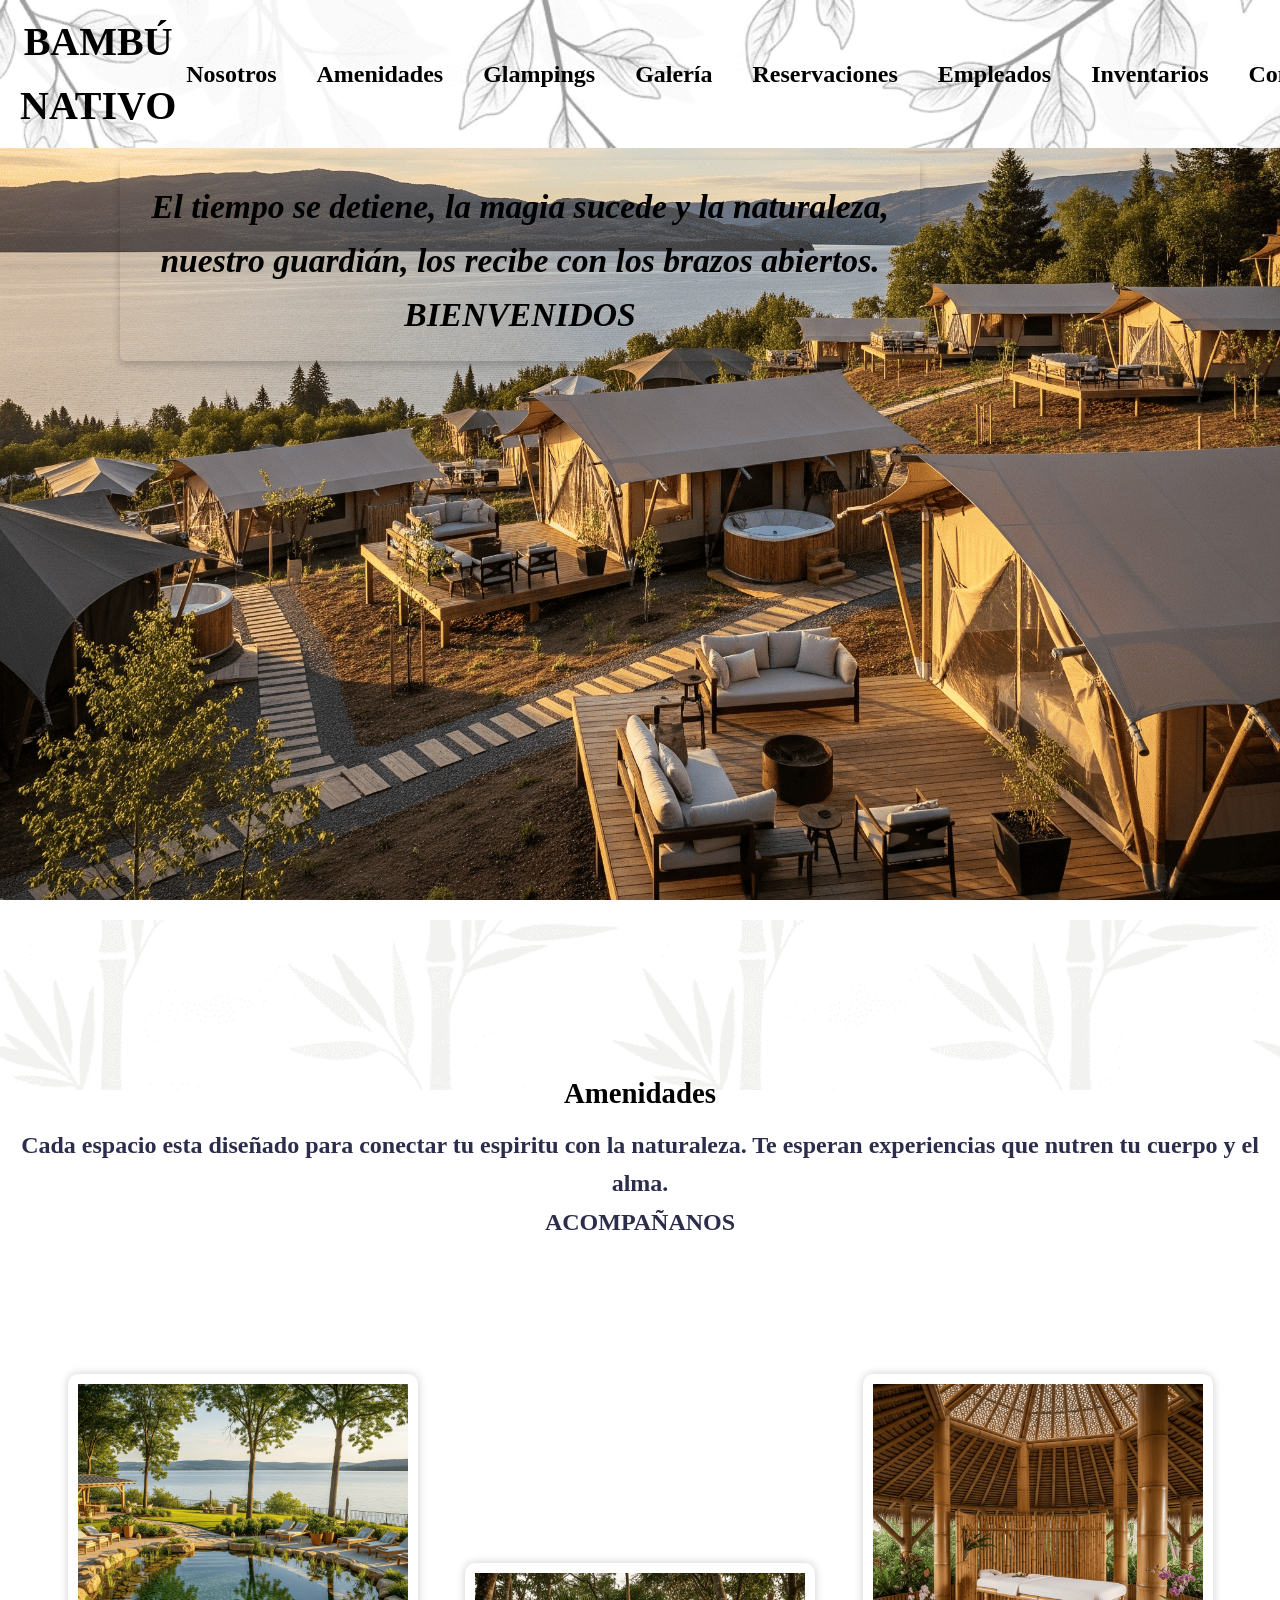
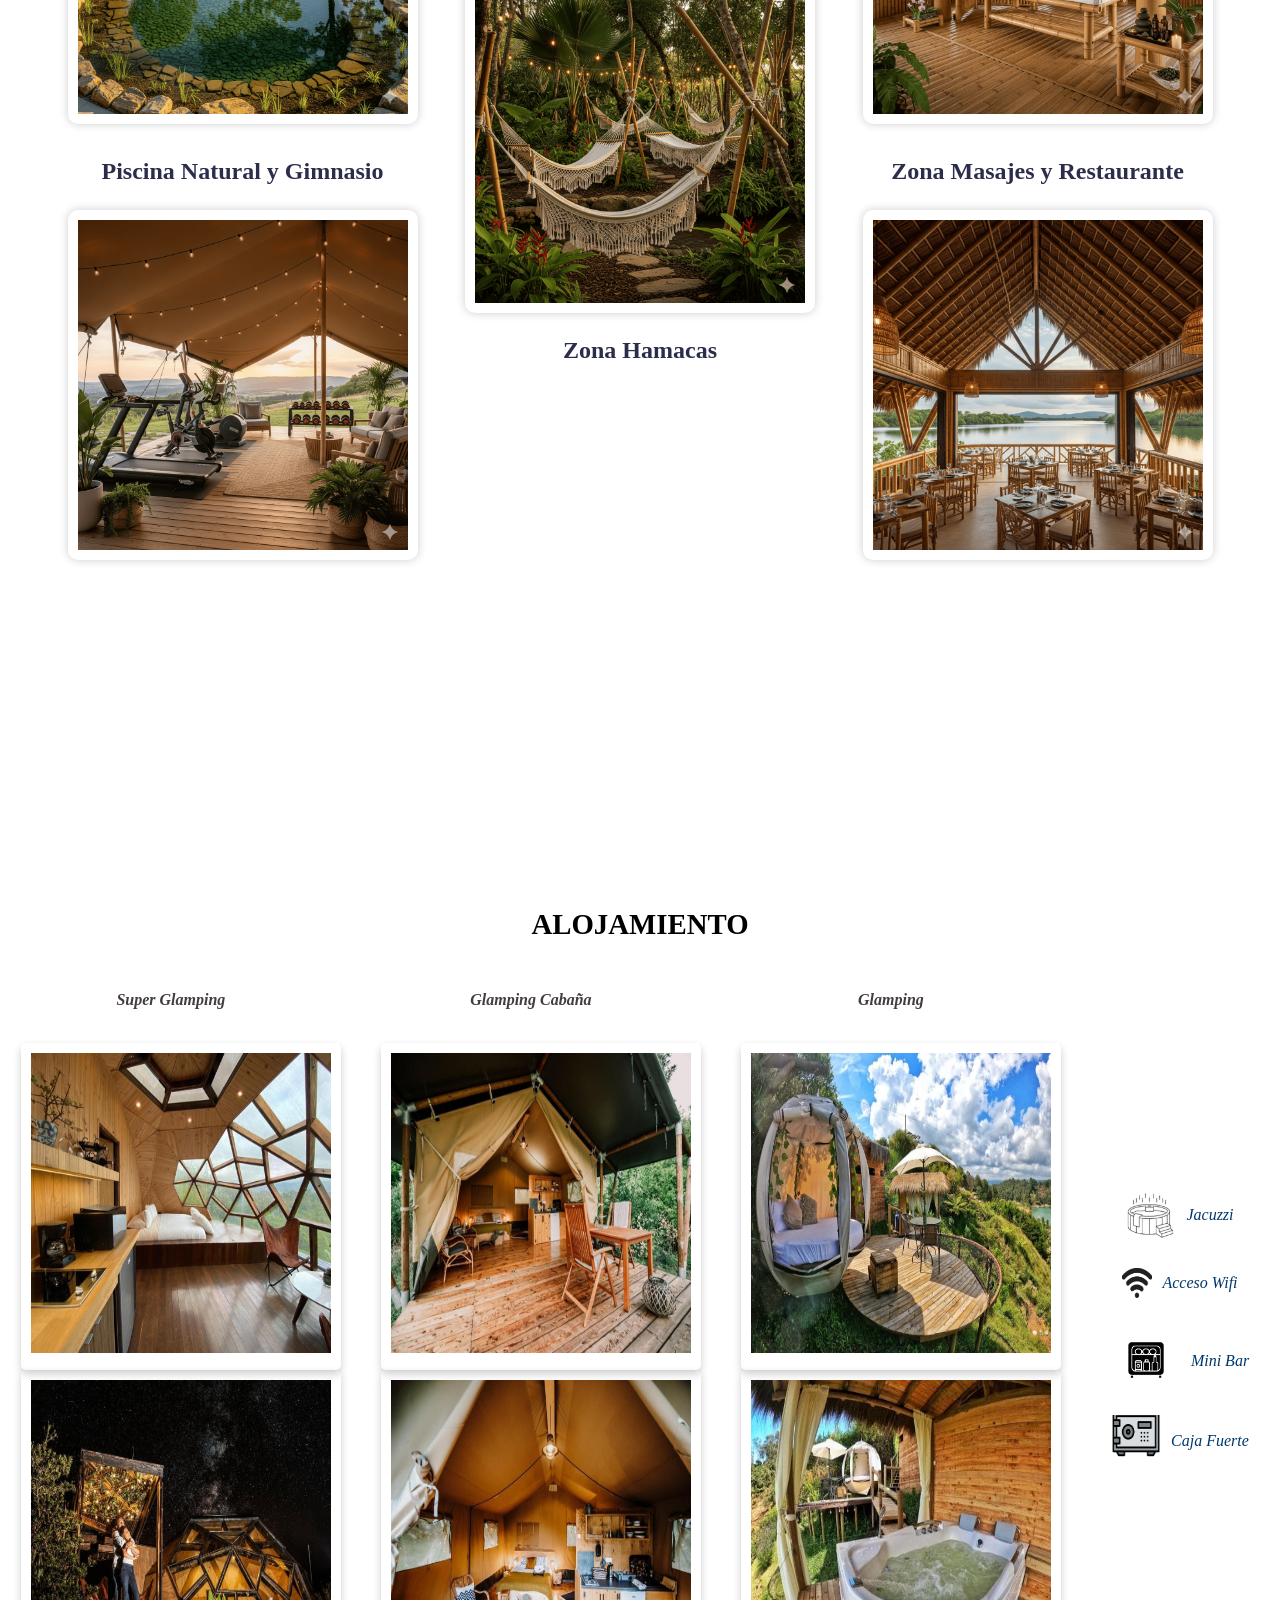
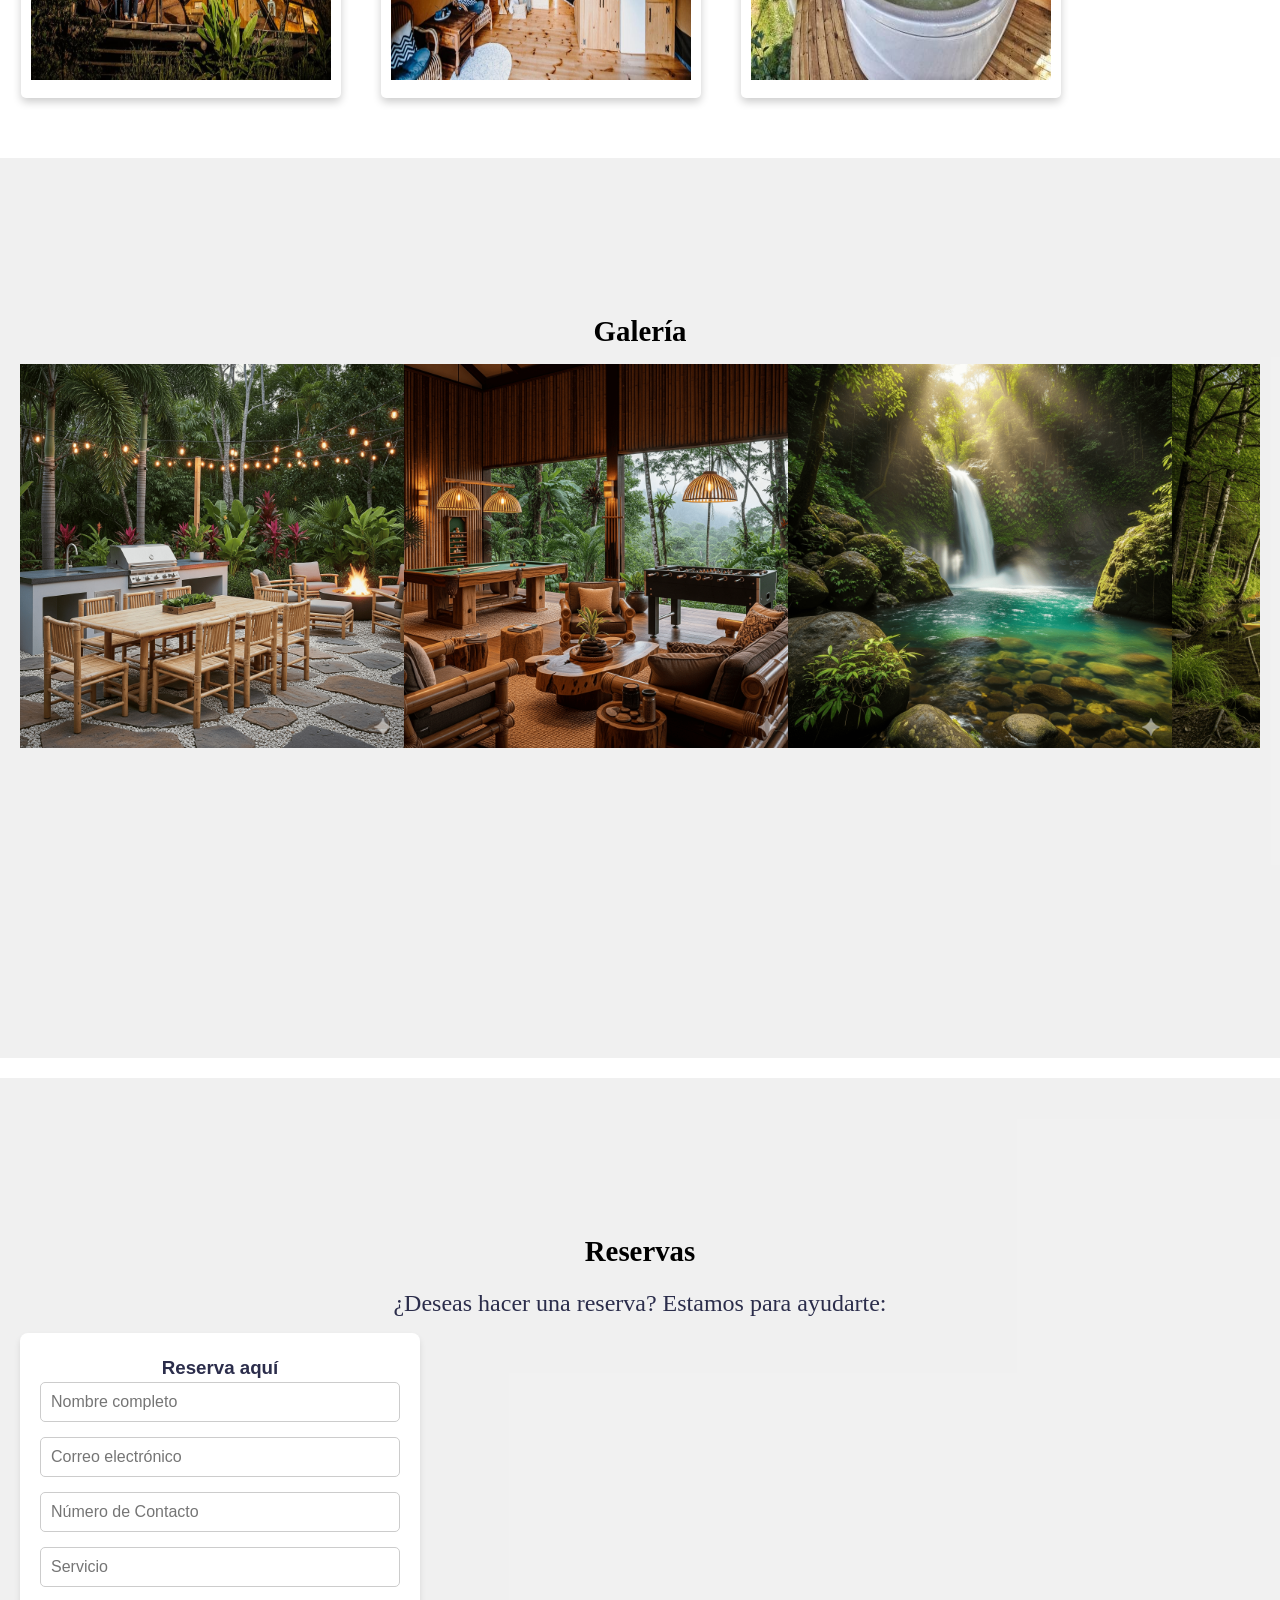
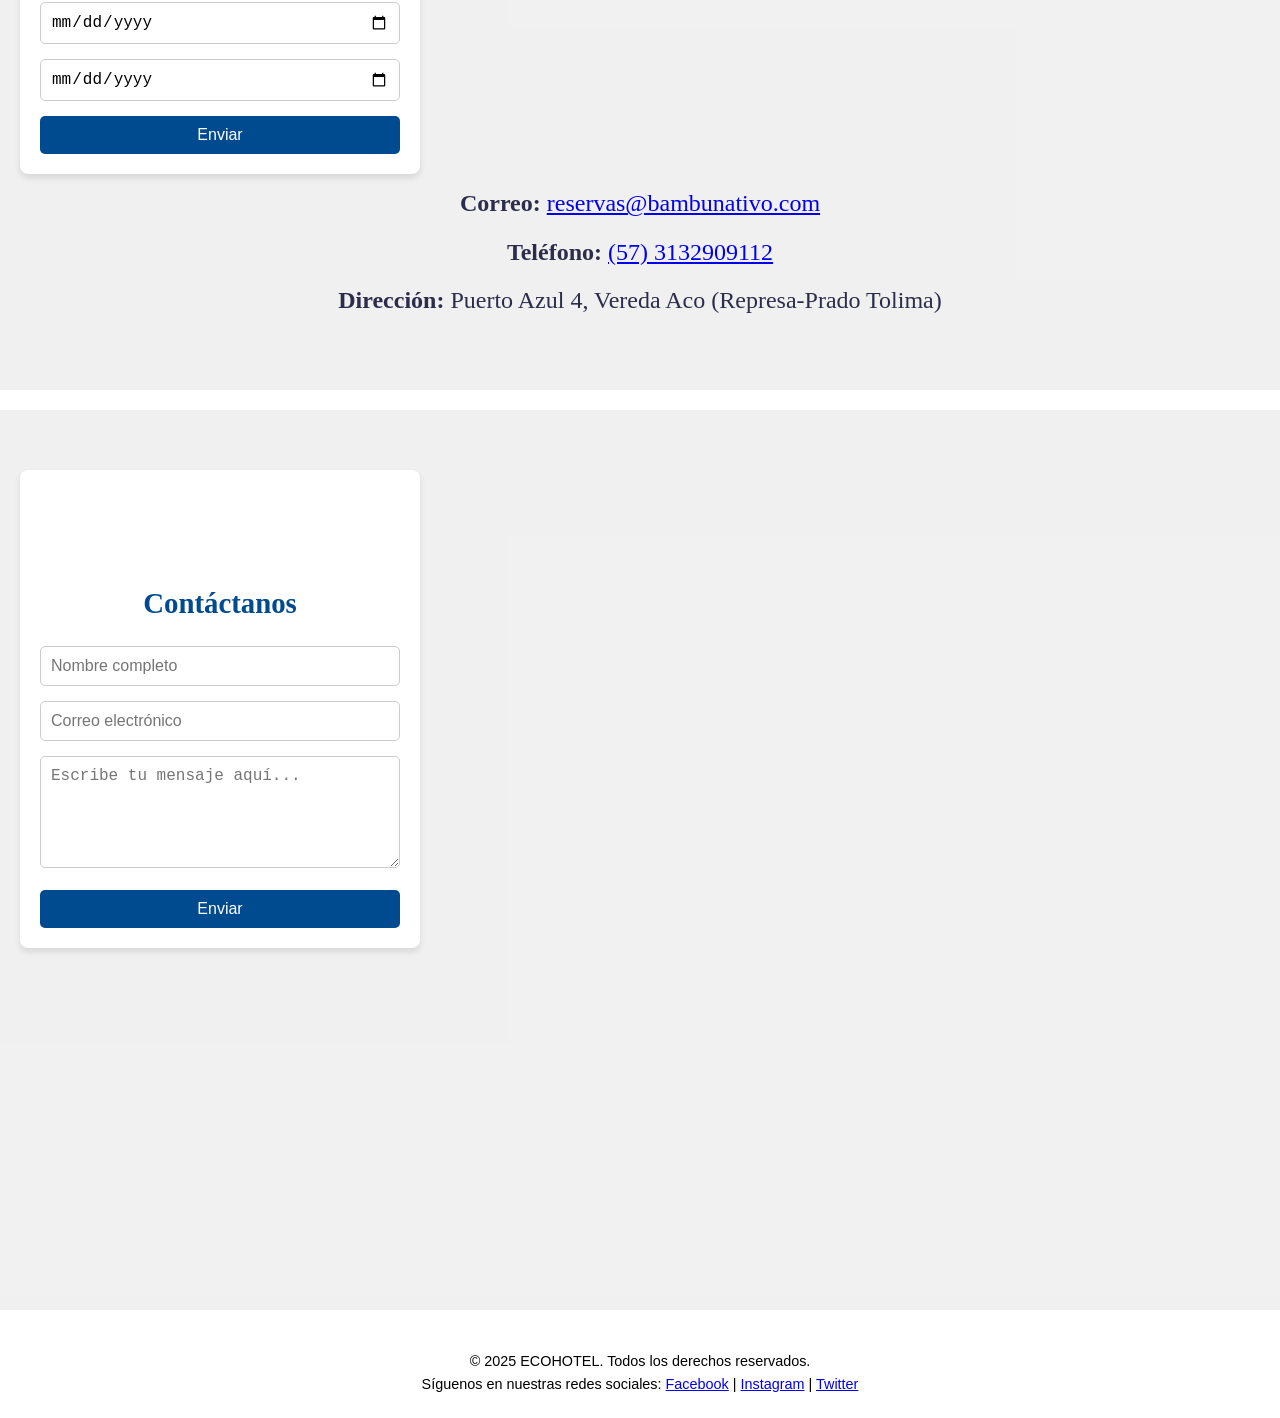
<file: index.html>
<!DOCTYPE html>
<html lang="es">
    <head>
        <meta charset="UTF-8">
        <meta name="viewport" content="width=device-width, initial-scale=1.0">
        <meta name="description" content="HOTEL">
        <link href="styles.css" rel="stylesheet" type="text/css" />
        <link href="styles_inicio.css" rel="stylesheet" type="text/css" />
        <link href="styles_habitaciones.css" rel="stylesheet" type="text/css" />
        <link href="styles_amenidades.css" rel="stylesheet" type="text/css" />
        <link href="styles_galeria.css" rel="stylesheet" type="text/css" />
        <link rel="icon" href="favicon.ico" type="image/x-icon">
        <title>BAMBÚ NATIVO</title>
    </head>
    <body>

    <!-- Encabezado y menú de navegación -->
        <header>
            <h1>BAMBÚ NATIVO</h1>
            <nav>
                <ul>
                    <li><a href="#inicio">Nosotros</a></li>
                    <li><a href="#amenidades">Amenidades</a></li>
                    <li><a href="#habitaciones">Glampings</a></li>
                    <li><a href="#galeria">Galería</a></li>
                    <li><a href="./reservaciones/index.html">Reservaciones</a></li>
                    <li><a href="./empleados/index.html">Empleados</a></li>
                    <li><a href="./inventarios/index.html">Inventarios</a></li>
                    <li><a href="#contactanos">Contáctanos</a></li>
                </ul>
            </nav>
        </header>

    <!-- Sección de Bienvenida -->
        <section id="inicio" class="section_inicio">
            <div class="container" >
                <div class="item_inicio"> 
                    <p><strong>El tiempo se detiene, la magia sucede y la naturaleza, nuestro guardián, los recibe con los brazos abiertos. <br> BIENVENIDOS </strong></p>
                </div>   
            </div>          
        </section>

    <!-- Sección de Servicios -->
        <section id="amenidades">
            <h2>Amenidades</h2>
            <p><strong>Cada espacio esta diseñado para conectar tu espiritu con la naturaleza. Te esperan experiencias que nutren tu cuerpo y el alma.<br>
            ACOMPAÑANOS</strong></p>
                <div class="flex-container-ameni">
                        <div class="container-ameni" >
                            <div class="imagen-central"><img src="./imagenes/piscina_natural1.png" alt="piscina_natural1" class="zoom-img"></div>
                            <p><strong>Piscina Natural y Gimnasio</strong></p>
                            <div class="imagen-central"><img src="./imagenes/gimnasio.png" alt="gimnasio" class="zoom-img"></div>
                            
                        </div>  
                        
                        <div class="imagen-central"><img src="./imagenes/hamacas.png" alt="Imagen Central" class="zoom-img"><p><strong>Zona Hamacas</strong></p></div>
                                               

                        <div class="container-ameni" >
                            <div class="imagen-central"><img src="./imagenes/zona_masajes.png" alt="zona masajes" class="zoom-img"></div>
                            <p><strong>Zona Masajes y Restaurante</strong></p>
                            <div class="imagen-central"><img src="./imagenes/restaurante.png" alt="restaurante" class="zoom-img"></div>
                        </div> 
                </div> 
        </section>



        <!-- Sección de Galería -->
        <!--section id="galeria">
            <h2>Galería</h2>
            <p>Disfruta de Nuestros Espacios:</p>
                <section class="flex-container">
                    <div class="container" >
                        <img src="restaurante.jpg" alt="Restaurante comida tipica" width="300">
                        <img src="piscina.jpg" alt="Piscina al aire libre" width="300">
                        <img src="gimnasio.jpg" alt="Gimnasio" width="300">
                    </div>
                    <div class="container">   
                        <img src="hamacas.jpg" alt="Zona de hamacas" width="300">
                        <img src="mallacatamaran.jpg" alt="Malla catamaran" width="300">
                        <img src="fachada.jpg" alt="Fachada" width="300">
                    </div>
                    <div class="container" >
                        <img src="habitacioneco.jpg" alt="Habitacion Eco" width="300">
                        <img src="habitacionbio.jpg" alt="Habitacion bio" width="300">
                        <img src="habitacionvip.jpg" alt="Habitacion vip" width="300">
                    </div>
                </section>
        </section> -->


         <!-- Sección habitaciones -->
        <section id = "habitaciones">
            <h2>ALOJAMIENTO</h2>
                    <div class="flex-container-1">
                        <div class="container-1" >
                            <p class="itemhabi">
                                <strong>Super Glamping</strong>
                            </p>    
                            <div class="item1"><img src="./imagenes/superglamping1.jpg" alt="superglamping1" width="300" height="300" class="img-habitacion"></div>
                                       
                            <div class="item1"><img src="./imagenes/superglamping2.jpg" alt="superglamping2" width="300" height="300" class="img-habitacion"></div>
                        </div>  
                        

                        <div class="container-1" >
                            <p class="itemhabi">
                                <strong>Glamping Cabaña</strong>
                            </p>    
                            <div class="item1"><img src="./imagenes/glampingcabaña1.jpg" alt="glampingcabaña1" width="300" height="300" class="img-habitacion"></div>
                                    
                            <div class="item1"><img src="./imagenes/glampingcabaña2.jpg" alt="glampingcabaña2" width="300" height="300" class="img-habitacion"></div>
                        </div>
  

                        <div class="container-1" > 
                            <p class="itemhabi">
                                <strong>Glamping</strong>
                            </p>   
                            <div class="item1"><img src="./imagenes/glamping1.jpg" alt="glamping1" width="300" height="300" class="img-habitacion"></div>
                                    
                            <div class="item1"><img src="./imagenes/glamping2.jpg" alt="glamping2" width="300" height="300" class="img-habitacion"></div>
                        </div> 

                         <div class="container-1" > 
                            <div class="item4"><img src="./imagenes/iconojacuzzi.png" alt="jacuzzi" width="50" height="50"><p>Jacuzzi</p></div>
                            <div class="item4"><img src="./imagenes/wifi.jpg" alt="wifi" width="30" height="30"><p>Acceso Wifi</p></div>
                            <div class="item4"><img src="./imagenes/minibar.jpg" alt="minibar" width="70" height="70"><p>Mini Bar</p></div>
                            <div class="item4"><img src="./imagenes/cajafuerte.png" alt="cajafuerte" width="50" height="50"><p>Caja Fuerte</p></div>
                        </div> 
        </section>
           
        <!-- Sección de Galería -->
        <section id="galeria">
            <h2>Galería</h2>
                <div class="galeria-slider">
                    <div class="slide-track">
                        <div class="slide"><img src="./imagenes/bbq.png" alt="bbq"></div>
                        <div class="slide"><img src="./imagenes/zona juegos.png" alt="zonajuegos"></div>
                        <div class="slide"><img src="./imagenes/cascada.png" alt="cascada"></div>
                        <div class="slide"><img src="./imagenes/deportes.png" alt="deportes"></div>
                        <!-- Repetimos las imágenes para que el bucle sea continuo -->
                        <div class="slide"><img src="./imagenes/bbq.png" alt="bbq"></div>
                        <div class="slide"><img src="./imagenes/zona juegos.png" alt="zonajuegos"></div>
                        <div class="slide"><img src="./imagenes/cascada.png" alt="cascada"></div>
                        <div class="slide"><img src="./imagenes/deportes.png" alt="deportes"></div>
                     </div>
                </div>
        </section>
        
        <!-- Sección de Reservas -->
        <section id="reservas">
            <h2>Reservas</h2>
            <p>¿Deseas hacer una reserva? Estamos para ayudarte:</p>
                        
            <div class="form-container">
        		<h3>Reserva aquí</h3>
        		<form action="#" method="post">
            			<input type="text" name="nombre" placeholder="Nombre completo" required>
            			<input type="email" name="email" placeholder="Correo electrónico" required>
                        <input type="number" name="number" placeholder="Número de Contacto" required>
                        <input type="text" name="email" placeholder="Servicio" required>
                        <input type="date" name="date" placeholder="Fecha Entrada" required>
                        <input type="date" name="date" placeholder="Fecha Salida" required>
            			<button type="submit">Enviar</button>
        		</form>
    		</div>

            <p><strong>Correo:</strong> <a href="mailto:reservas@bambunativo.com">reservas@bambunativo.com</a></p>
            <p><strong>Teléfono:</strong> <a href="tel:+(57)3132909112">(57) 3132909112</a></p>
            <p><strong>Dirección:</strong> Puerto Azul 4, Vereda Aco (Represa-Prado Tolima)</p>
        </section>

        <!-- Sección de Formulario -->
         <section id="contactanos">
       		<div class="form-container">
        		<h2>Contáctanos</h2>
        		<form action="#" method="post">
            			<input type="text" name="nombre" placeholder="Nombre completo" required>
            			<input type="email" name="email" placeholder="Correo electrónico" required>
            			<textarea name="mensaje" rows="5" placeholder="Escribe tu mensaje aquí..." required></textarea>
            			<button type="submit">Enviar</button>
        		</form>
    		</div>
        </section>

        <!-- Pie de página -->
        <footer>
            <p>&copy; 2025 ECOHOTEL. Todos los derechos reservados.</p>
            <p>
                Síguenos en nuestras redes sociales: 
                <a href="https://www.facebook.com" target="_blank">Facebook</a> | 
                <a href="https://www.instagram.com" target="_blank">Instagram</a> | 
                <a href="https://www.twitter.com" target="_blank">Twitter</a>
            </p>
        </footer>
    </body>
</html>
</file>
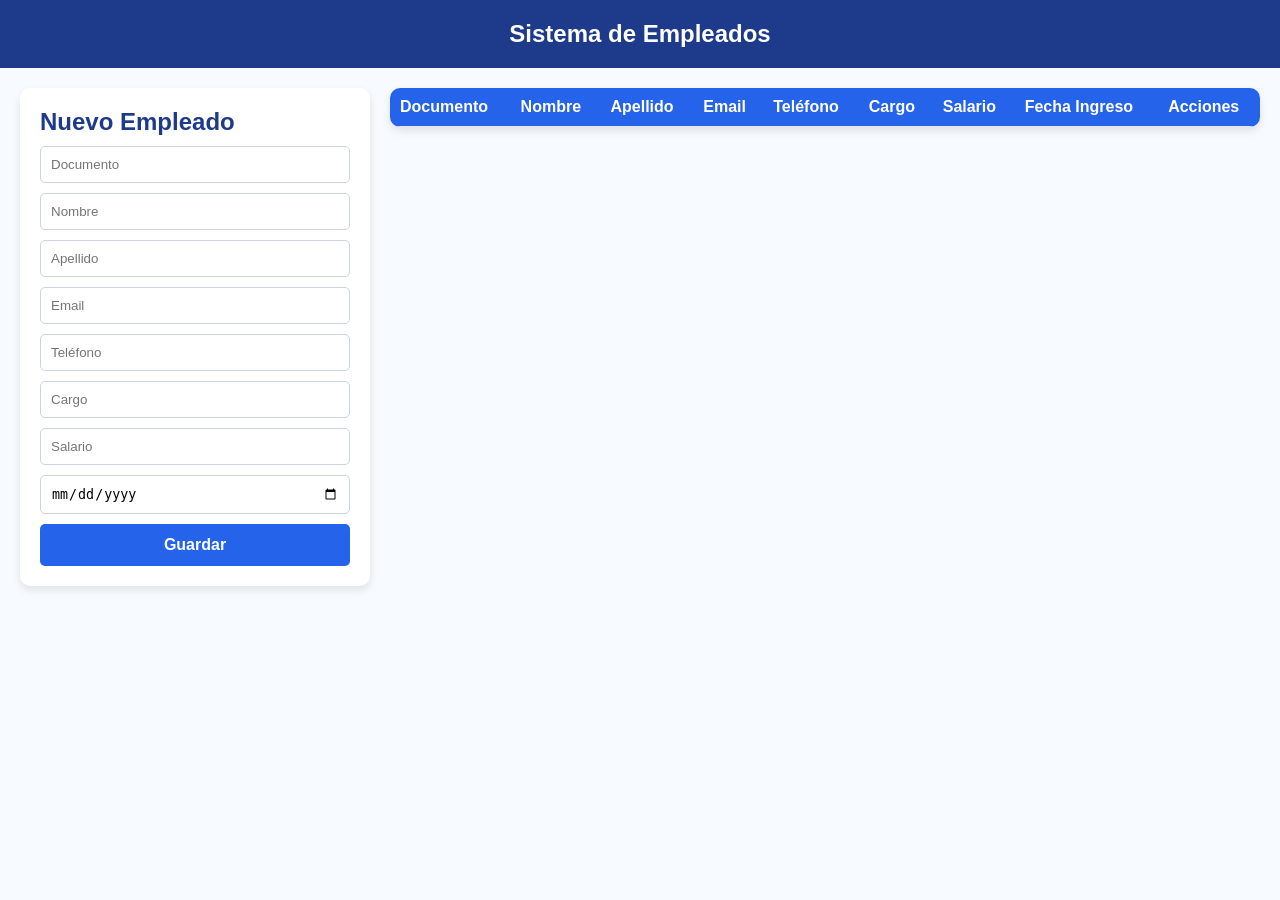
<file: empleados/index.html>
<!DOCTYPE html>
<html lang="es">
<head>
    <meta charset="UTF-8">
    <meta name="viewport" content="width=device-width, initial-scale=1.0">
    <title>Empleados</title>
    <link rel="stylesheet" href="styles.css">
</head>
<body>

    <!-- Cabecera -->
    <header>
        Sistema de Empleados
    </header>

    <!-- Layout principal -->
    <div class="main-container">

        <!-- Formulario -->
        <form id="formulario">
            <h2>Nuevo Empleado</h2>
            <input type="number" name="documento" placeholder="Documento">
            <input type="text" name="nombre" placeholder="Nombre">
            <input type="text" name="apellido" placeholder="Apellido">
            <input type="text" name="email" placeholder="Email">
            <input type="text" name="telefono" placeholder="Teléfono">
            <input type="text" name="cargo" placeholder="Cargo">
            <input type="number" name="salario" placeholder="Salario">
            <input type="date" name="fecha_entrada">
            <button type="submit">Guardar</button>
        </form>

        <!-- Tabla -->
        <div class="table-container">
            <table id="tabla-contactos">
                <thead>
                    <tr>
                        <th>Documento</th>
                        <th>Nombre</th>
                        <th>Apellido</th>
                        <th>Email</th>
                        <th>Teléfono</th>
                        <th>Cargo</th>
                        <th>Salario</th>
                        <th>Fecha Ingreso</th>
                        <th>Acciones</th>
                    </tr>
                </thead>
                <tbody>
                    <!-- Aquí el JS insertará filas dinámicamente -->
                </tbody>
            </table>
        </div>
    </div>

    <!-- JS -->
    <script src="script.js"></script>
</body>
</html>
</file>
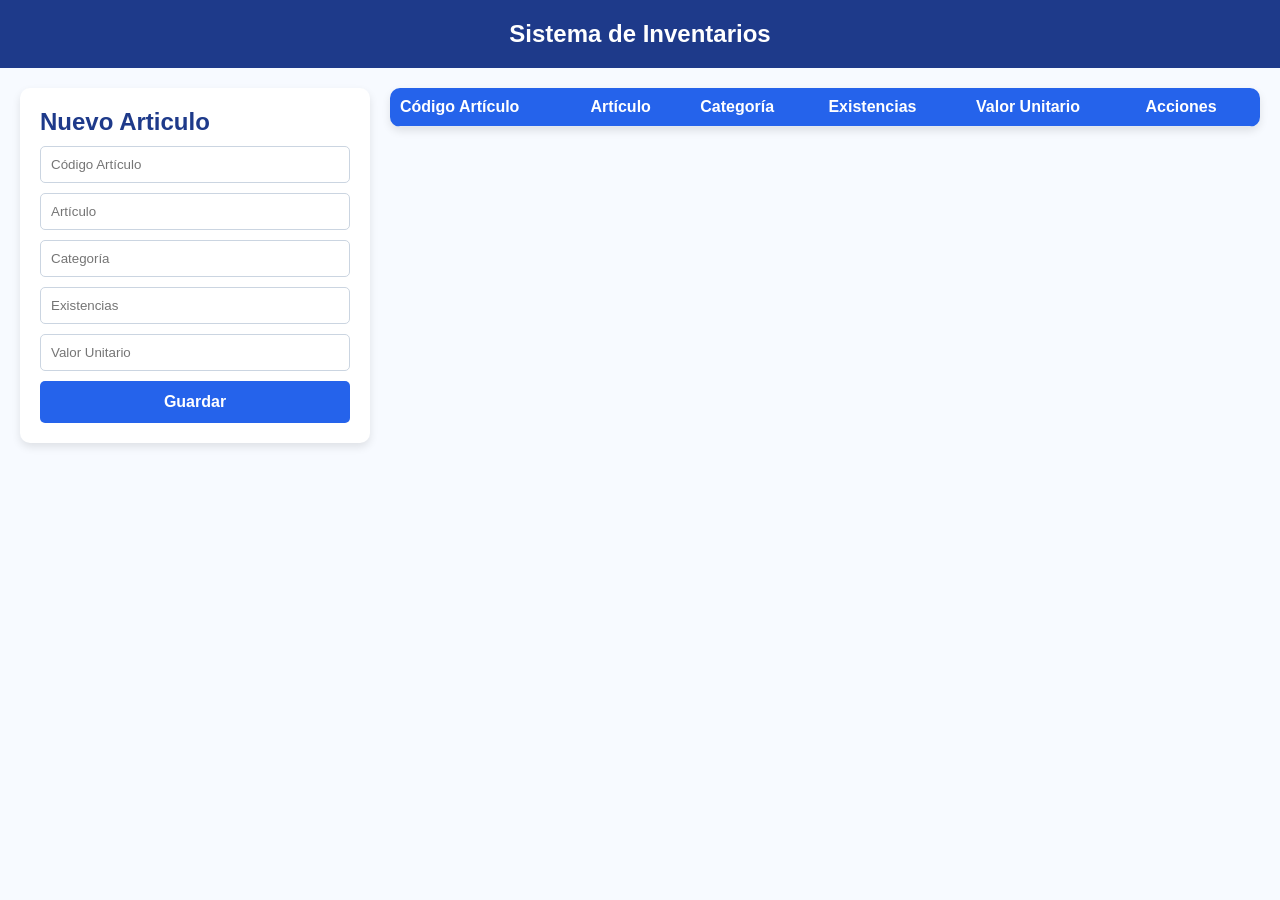
<file: inventarios/index.html>
<!DOCTYPE html>
<html lang="es">
<head>
    <meta charset="UTF-8">
    <meta name="viewport" content="width=device-width, initial-scale=1.0">
    <title>Inventarios</title>
    <link rel="stylesheet" href="styles.css">
</head>
<body>

    <!-- Cabecera -->
    <header>
        Sistema de Inventarios
    </header>

    <!-- Layout principal -->
    <div class="main-container">

        <!-- Formulario -->
        <form id="formulario">
            <h2>Nuevo Articulo</h2>
            <input type="text" name="codigo" placeholder="Código Artículo">
            <input type="text" name="articulo" placeholder="Artículo">
            <input type="number" name="categoria" placeholder="Categoría">
            <input type="text" name="existencias" placeholder="Existencias">
            <input type="number" name="valor" placeholder="Valor Unitario">
            <button type="submit">Guardar</button>
        </form>

        <!-- Tabla -->
        <div class="table-container">
            <table id="tabla-contactos">
                <thead>
                    <tr>
                        <th>Código Artículo</th>
                        <th>Artículo</th>
                        <th>Categoría</th>
                        <th>Existencias</th>
                        <th>Valor Unitario</th>
                        <th>Acciones</th>
                    </tr>
                </thead>
                <tbody>
                    <!-- Aquí el JS insertará filas dinámicamente -->
                </tbody>
            </table>
        </div>
    </div>

    <!-- JS -->
    <script src="script.js"></script>
</body>
</html>
</file>
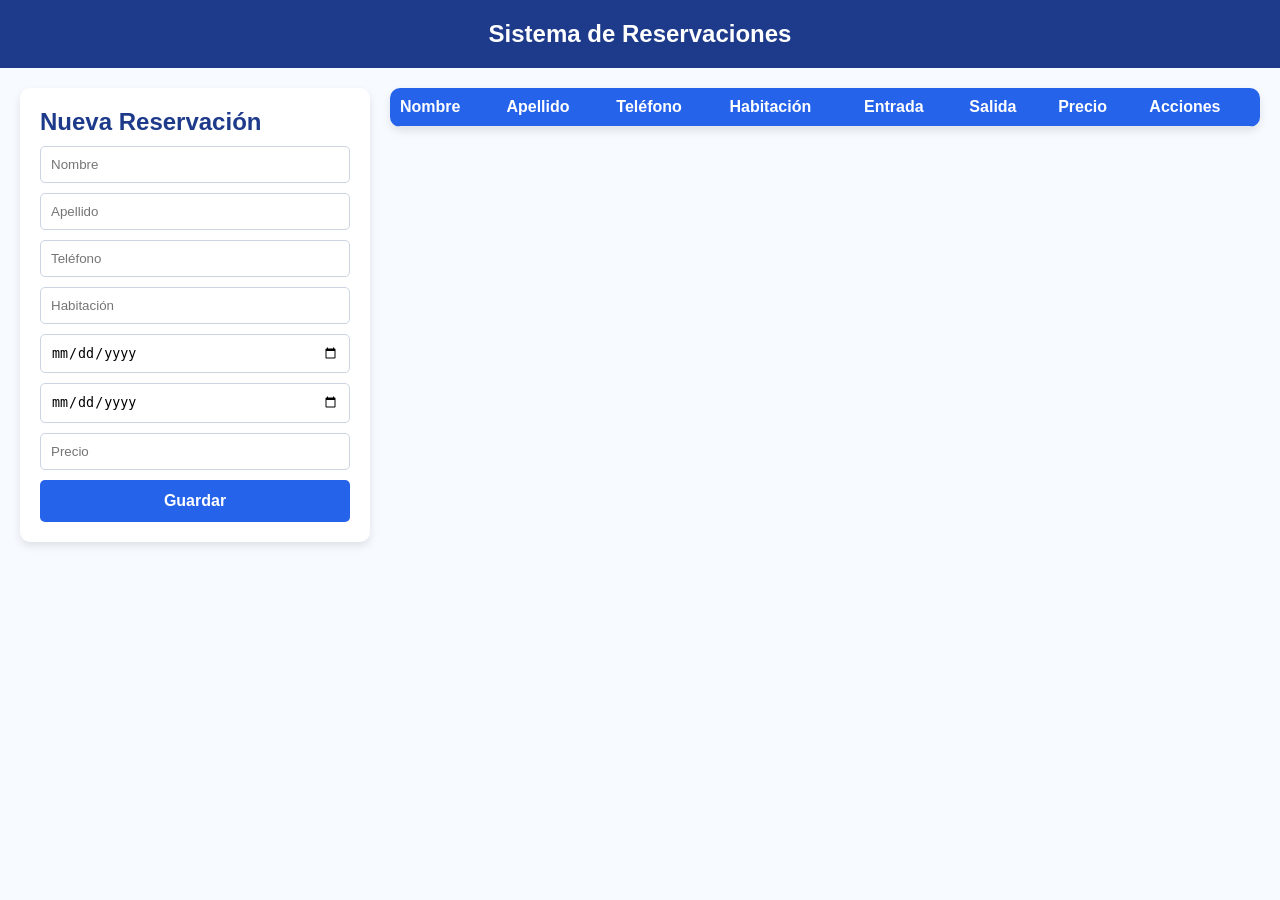
<file: reservaciones/index.html>
<!DOCTYPE html>
<html lang="es">
<head>
    <meta charset="UTF-8">
    <meta name="viewport" content="width=device-width, initial-scale=1.0">
    <title>Reservaciones</title>
    <link rel="stylesheet" href="styles.css">
</head>
<body>

    <!-- Cabecera -->
    <header>
        Sistema de Reservaciones
    </header>

    <!-- Layout principal -->
    <div class="main-container">

        <!-- Formulario -->
        <form id="formulario">
            <h2>Nueva Reservación</h2>
            <input type="text" name="nombre" placeholder="Nombre">
            <input type="text" name="apellido" placeholder="Apellido">
            <input type="text" name="telefono" placeholder="Teléfono">
            <input type="text" name="habitacion" placeholder="Habitación">
            <input type="date" name="fecha_entrada">
            <input type="date" name="fecha_salida">
            <input type="number" name="precio" placeholder="Precio">
            <button type="submit">Guardar</button>
        </form>

        <!-- Tabla -->
        <div class="table-container">
            <table id="tabla-contactos">
                <thead>
                    <tr>
                        <th>Nombre</th>
                        <th>Apellido</th>
                        <th>Teléfono</th>
                        <th>Habitación</th>
                        <th>Entrada</th>
                        <th>Salida</th>
                        <th>Precio</th>
                        <th>Acciones</th>
                    </tr>
                </thead>
                <tbody>
                    <!-- Aquí el JS insertará filas dinámicamente -->
                </tbody>
            </table>
        </div>
    </div>

    <!-- JS -->
    <script src="script.js"></script>
</body>
</html>
</file>
<file: styles.css>
/* General */
/* Establece márgenes y relleno a cero y utiliza "border-box" para calcular el tamaño incluyendo bordes y relleno. */
* {
    margin: 0;
    padding: 0;
    box-sizing: border-box;
}

/* Estilo global para el cuerpo del documento */
body {
    font-family: Arial, sans-serif; /* Define la fuente principal del sitio. */
    color: #2b2d4b; /* Establece el color del texto en blanco. */
    line-height: 1.6; /* Mejora la legibilidad al establecer la altura de línea. */
    /*background: url('background.jpg') no-repeat center center fixed; /* Imagen de fondo centrada y fija. */
    background-size: cover; /* Asegura que la imagen de fondo cubra todo el espacio. */
    overflow-x: hidden; /* Previene el desplazamiento horizontal. */
    
}


header {
    position: fixed; /* Hace que el encabezado permanezca visible al hacer scroll. */
    top: 0; /* Lo posiciona en la parte superior de la página. */
    width: 100%; /* Abarca todo el ancho de la ventana. */
    background-color: #fefefe; /* Fondo fuerte para el encabezado. */
    color: #000000; /* Texto blanco para contraste con el fondo. */
    padding: 50px; /* Añade espacio interno alrededor del contenido del encabezado. */
    text-align: center; /* Centra el texto del encabezado. */
    padding: 10px 20px; /* Espaciado interno para los elementos del encabezado. */
    display: flex; /* Utiliza diseño flexible para organizar los elementos horizontalmente. */
    justify-content: space-between; /* Distribuye los elementos en extremos opuestos. */
    align-items: center; /* Alinea verticalmente los elementos del encabezado. */
    z-index: 1000; /* Asegura que el encabezado esté siempre encima de otros elementos. */
    background: url('./imagenes/hojas1.png') no-repeat center center fixed; /* Imagen de fondo centrada y fija. */
    background-size: cover; /* Asegura que la imagen de fondo cubra todo el espacio. */
}

header h1 {
    margin: 0; /* Elimina el margen superior e inferior del título principal. */
    font-size: 2.5em; /* Establece el tamaño de la fuente del título principal. */
    color: #000000; /* Azul claro para resaltar el título. */
    font-family: payrus;
    align-items: center;
}


/* Navegación dentro del encabezado */
header nav ul {
    list-style: none; /* Elimina los puntos de lista predeterminados. */
    display: flex; /* Muestra los elementos de la lista en una fila. */
    gap: 20px; /* Espaciado entre los elementos de la lista. */
}

/* Estilo de los enlaces de la barra de navegación */
header nav ul li a {
    font-family: payrus;
    font-size: x-large;
    text-decoration: none; /* Elimina el subrayado predeterminado de los enlaces. */
    color: #000000; /* Color de texto blanco. */
    font-weight: bold; /* Resalta los enlaces con texto en negrita. */
    padding: 5px 10px; /* Espaciado interno en los enlaces. */
    border-radius: 4px; /* Bordes redondeados para los enlaces. */
    transition: background-color 0.7s; /* Suaviza el cambio de color de fondo (opcional). */
}

/* Efecto al pasar el cursor sobre los enlaces */
header nav ul li a:hover {
    background-color: #808000; /* Fondo al pasar el cursor. */
    color: #000; /* Cambia el color del texto a negro. */
}

/* Espaciado superior para evitar solapamiento con el encabezado fijo */
main {
    padding-top: 80px; /* Ajusta el contenido para que no quede cubierto. */
}

/* Sección de contenido */
section {
    min-height: 100vh; /* Cada sección ocupa al menos el 100% de la altura de la ventana. */
    padding: 60px 20px; /* Espaciado interno para el contenido. */
    text-align: center; /* Centra el texto. */
    background-color: rgba(231, 231, 231, 0.6); /* Fondo semitransparente para legibilidad. */
    margin-bottom: 20px; /* Espaciado entre secciones. */
}

/* Títulos dentro de las secciones */
section h2 {
    font-size: 1.8em; /* Tamaño grande para destacar títulos. */
    margin-bottom: 10px; /* Espaciado inferior para separación del texto. */
    color: #000000; /* Azul claro para los títulos. */
    margin-top: 90px;
    font-family: papyrus;
}

/* Texto y listas dentro de las secciones */
section p, section ul {
    font-size: 1.2em; /* Tamaño más grande para mejorar legibilidad. */
    margin: 10px 0; /* Espaciado superior e inferior. */
}



/* Contenedor Flexbox */
.flex-container {
    display: flex; /* Activa el modo Flexbox */
    justify-content: center; /* Espacia uniformemente los elementos */
    align-items: center; /* Centra los elementos verticalmente */
    flex-wrap: nowrap; /* Permite que los elementos se ajusten a varias líneas */
    gap: 20px; /* Espaciado entre los elementos */
    /*padding: 20px; /* Espaciado interno del contenedor */
     /* background-color: #ffffff; /* Fondo gris claro */
    border-radius: 10px; /* Bordes redondeados */
     /*flex-direction: column; */
     color: #00376b;
}

.container {
     display:flex; /* Activa el modo Flexbox */
    /*justify-content: space-around; /* Espacia uniformemente los elementos */
    /*align-items: center; /* Centra los elementos verticalmente */
     /*flex-wrap: wrap; /* Permite que los elementos se ajusten a varias líneas */
    gap: 30px; /* Espaciado entre los elementos */
    /* padding: 20px; /* Espaciado interno del contenedor */
    /* background-color: #e91a1a; /* Fondo gris claro */
    border-radius: 10px; /* Bordes redondeados */
    flex-direction: column;
}



/* Contenedor del formulario */
.form-container {
    width: 100%; /* Ocupa el 100% del ancho disponible. */
    max-width: 400px; /* Limita el ancho máximo del formulario. */
    background-color: #ffffff; /* Fondo blanco para contraste. */
    padding: 20px; /* Espaciado interno del formulario. */
    border-radius: 8px; /* Bordes redondeados para un diseño más agradable. */
    box-shadow: 0 4px 6px rgba(0, 0, 0, 0.1); /* Sombra para dar profundidad. */
}

/* Título del formulario */
.form-container h2 {
    text-align: center; /* Centra el texto del título. */
    color: #004a8f; /* Azul oscuro para resaltar. */
    margin-bottom: 20px; /* Espaciado inferior para separar del formulario. */
}

/* Campos del formulario */
.form-container input, .form-container textarea {
    width: 100%; /* Ocupa todo el ancho del contenedor. */
    padding: 10px; /* Espaciado interno para comodidad al escribir. */
    margin-bottom: 15px; /* Espaciado inferior entre los campos. */
    border: 1px solid #ccc; /* Borde gris claro. */
    border-radius: 5px; /* Bordes redondeados. */
    font-size: 16px; /* Tamaño de texto estándar. */
}

/* Botón de envío del formulario */
.form-container button {
    width: 100%; /* Ocupa todo el ancho disponible. */
    padding: 10px; /* Espaciado interno. */
    background-color: #004a8f; /* Fondo azul oscuro. */
    color: #ffffff; /* Texto blanco. */
    font-size: 16px; /* Tamaño del texto del botón. */
    border: none; /* Sin borde adicional. */
    border-radius: 5px; /* Bordes redondeados. */
    cursor: pointer; /* Cambia el cursor al pasar sobre el botón. */
    transition: background-color 0.3s ease; /* Transición suave al cambiar el color. */
}

/* Efecto al pasar el cursor sobre el botón */
.form-container button:hover {
    background-color: #00376b; /* Azul más oscuro al pasar el cursor. */
}

/* Pie de página */
footer {
    text-align: center; /* Centra el texto. */
    padding: 20px; /* Espaciado interno. */
    /*background-color: rgba(0, 0, 0, 0.8); /* Fondo semitransparente. */
    background: url('./imagenes/hojas1.png') no-repeat center center fixed; /* Imagen de fondo centrada y fija. */
    position: relative; /* Permite posicionarlo según el flujo normal del documento. */
    color: black; /* Texto blanco. */
    font-size: 0.9em; /* Texto más pequeño para el pie. */
}

/* ========================
   Diseño responsive
   ======================== */

/* Para tablets y pantallas medianas */
@media (max-width: 768px) {
    header h1 {
        font-size: 1.5em; /* Reduce el tamaño del título en tablets y pantallas medianas. */
    }

    header nav ul {
        flex-direction: column; /* Apila los enlaces del menú verticalmente en lugar de en una fila. */
        gap: 10px; /* Disminuye el espacio entre enlaces para ajustarse mejor al tamaño de pantalla. */
    }

    section h2 {
        font-size: 2em; /* Reduce ligeramente el tamaño de los títulos en secciones para mejor legibilidad. */
    }
}

/* Para móviles y pantallas pequeñas */
@media (max-width: 480px) {
    header {
        padding: 10px; /* Reduce el espacio interno del encabezado para optimizar el espacio disponible. */
    }

    header h1 {
        font-size: 1.2em; /* Reduce el tamaño del título aún más para pantallas más pequeñas. */
    }

    section {
        padding: 40px 10px; /* Ajusta el relleno de las secciones para aprovechar mejor el espacio. */
    }

    .form-container {
        padding: 15px; /* Disminuye el espacio interno del formulario para que sea más compacto en móviles. */
        max-width: 100%; /* Asegura que el formulario ocupe todo el ancho de la pantalla en móviles. */
    }

    footer {
        font-size: 0.8em; /* Reduce el tamaño del texto en el pie de página para pantallas pequeñas. */
    }
}
</file>
<file: styles_inicio.css>
section#inicio {
    background: url('./imagenes/bienvenidos1.png') no-repeat center center fixed; /* Imagen de fondo centrada y fija. */
    background-size: cover; /* Asegura que la imagen de fondo cubra todo el espacio. */
    overflow-x: hidden; /* Previene el desplazamiento horizontal. */
}

section h4 {
    font-size: 2.5em; /* Tamaño grande para destacar títulos. */
    font-family: 'Segoe UI', Tahoma, Geneva, Verdana, sans-serif;
    margin-bottom: 20px; /* Espaciado inferior para separación del texto. */
    color: #000000; /* Azul claro para los títulos. */
    padding: 150px;
    font-style: oblique;
    text-align: left;
}


/* Contenedor Flexbox */
.container {
    display:flex; /* Activa el modo Flexbox */
    justify-content: left; /* Espacia uniformemente los elementos */
    align-items: left; /* Centra los elementos verticalmente */
     /*flex-wrap: wrap; /* Permite que los elementos se ajusten a varias líneas */
    gap: 30px; /* Espaciado entre los elementos */
    padding: 100px; /* Espaciado interno del contenedor */
    /*background-color: lightblue; /* Fondo gris claro */
    border-radius: 10px; /* Bordes redondeados */
    flex-direction: column;
}


/* Elementos Flexbox */
.item_inicio {
    /*background-color: lightgray; /* Fondo azul intermedio */
    /*opacity: 0.5;*/
    color: #000; /* Color Texto  */
    padding: 10px; /* Espaciado interno */
    text-align: center; /* Centra el texto */
    flex: 1; /* Hace que todos los elementos crezcan proporcionalmente */
    max-width: 800px; /* Tamaño mínimo de los elementos */
    max-height: 800px;
    border-radius: 5px; /* Bordes redondeados */
    box-shadow: 0 4px 8px rgba(0, 0, 0, 0.2); /* Sombra alrededor de los elementos */ 
    font-size: 1.4em; /* Tamaño más grande para mejorar legibilidad. */
    font-family: papyrus;
    font-style: italic;
}

@media (max-width: 768px) {
  section h4 {
    font-size: 1.8em;
    padding: 60px 15px;
    text-align: center;
  }

  .container {
    padding: 30px 15px;
    gap: 20px;
  }

  .item_inicio {
    font-size: 1.2em;
    max-width: 100%;
  }
}

@media (max-width: 480px) {
  section h4 {
    font-size: 1.5em;
    padding: 40px 10px;
  }

  .item_inicio {
    font-size: 1em;
    padding: 8px;
  }
}
</file>
<file: styles_habitaciones.css>
/* Sección Habitaciones */
section#habitaciones {
  background: url('./imagenes/fondohabitaciones.jpg') no-repeat center center fixed;
  background-size: cover;
  overflow-x: hidden;
  padding: 40px 20px;
}

/* Tipografía */
.container- p {
  font-size: 0.8em;
}

.container-1 p {
  font-size: 1em;
  font-family: Cambria, Cochin, Georgia, Times, 'Times New Roman', serif;
  font-style: oblique;
  text-align: center;
}

/* Contenedores Flexbox */
.flex-container-1 {
  display: flex;
  justify-content: center;
  align-items: center;
  flex-wrap: wrap; /* Permite que se acomoden en varias líneas */
  gap: 40px;
  color: #00376b;
}


.container- {
  display: flex;
  flex-direction: column;
  align-items: center;
  gap: 30px;
  width: 100%;
  max-width: 1200px;
  margin: 0 auto;
}

/* Elementos */
.itemhabi {
  color: rgb(68, 61, 61);
  padding: 20px;
  text-align: center;
  font-size: 2em;
  flex: 1;
  max-width: 300px;
  border-radius: 5px;
}

.item1 {
  color: rgb(68, 61, 61);
  padding: 10px;
  text-align: center;
  flex: 1;
  width: 100%;
  max-width: 400px;
  min-height: 300px;
  border-radius: 5px;
  box-shadow: 0 4px 8px rgba(0, 0, 0, 0.2);
}

.item4 {
  display: flex;
  justify-content: center;
  align-items: center;
  gap: 10px;
  padding: 10px;
  max-width: 200px;
  min-height: 50px;
  /*background-color: white;*/
  /*border-radius: 10px;*/
  /*border: double 2px black;*/
  /*box-shadow: 0 4px 8px rgba(0, 0, 0, 0.2);
}

/* Imágenes */
.item img {
  width: 100%;
  max-width: 400px;
  height: auto;
  border: 7px solid #D9A273;
  border-radius: 10px;
  box-shadow: 0 4px 6px rgba(0, 0, 0, 0.1);
  display: block;
  margin: 0 auto;
}

.img-habitacion {
  transition: transform 0.5s ease;
  display: block;
  margin: 0 auto;
  max-width: 100%;
  border-radius: 10px;
}

.img-habitacion:hover {
  transform: rotate(5deg) scale(1.1);
}




@media (max-width: 768px) {
  .flex-container-1 {
    flex-direction: column;
    gap: 20px;
  }

  .item1 {
    min-width: 100%;
    min-height: auto;
  }

  .container-1 p {
    font-size: 1.5em;
    text-align: center;
  }

  .itemhabi {
    max-width: 100%;
  }

  .item img {
    max-width: 90%;
  }
}

@media (max-width: 480px) {
  .container-1 p {
    font-size: 1.2em;
    padding: 10px;
  }

  .item1 {
    padding: 10px;
  }

  .item img {
    border-width: 5px;
  }
}
</file>
<file: styles_amenidades.css>
section#amenidades {
    background: url('./imagenes/guadua3.png') no-repeat center center fixed; /* Imagen de fondo centrada y fija. */
    background-size: cover; /* Asegura que la imagen de fondo cubra todo el espacio. */
    overflow-x: hidden; /* Previene el desplazamiento horizontal. */
}

section p, section ul {
    font-size: 1.5em; /* Tamaño más grande para mejorar legibilidad. */
    margin: 10px 0; /* Espaciado superior e inferior. */
    font-family: papyrus;
}

/* Contenedor Flexbox */
.flex-container-ameni {
    display: flex; /* Activa el modo Flexbox */
    justify-content: center; /* Espacia uniformemente los elementos */
    align-items: center; /* Centra los elementos verticalmente */
    flex-wrap: nowrap; /* Permite que los elementos se ajusten a varias líneas */
    gap: 20px; /* Espaciado entre los elementos */
    padding: 20px; /* Espaciado interno del contenedor */
     /* background-color: #ffffff; /* Fondo gris claro */
    border-radius: 10px; /* Bordes redondeados */
    flex-direction: row; */
     color: #00376b;
}


.container-ameni {
    display:flex; /* Activa el modo Flexbox */
    justify-content: center; /* Espacia uniformemente los elementos */
    align-items: center; /* Centra los elementos verticalmente */
    /*flex-wrap: wrap; /* Permite que los elementos se ajusten a varias líneas */
    gap: 10px; /* Espaciado entre los elementos */
    padding: 10px; /* Espaciado interno del contenedor */
    /*background-color: lightblue; /* Fondo gris claro */
    border-radius: 10px; /* Bordes redondeados */
    flex-direction: column;*/
    margin-left: auto;
    width: 800px; /*Ancho*/
    height: 1000px; /* Alto*/
}


/* Elementos Flexbox */

.imagen-central img {
    padding: 10px;
  width: 200px; /* Ajusta según tu diseño */
  height: auto;
  border-radius: 10px;
  box-shadow: 0 0 10px rgba(0,0,0,0.2);
  width: 80%;
  max-width: 600px;
  width: 350px; /* Fija el ancho de las imágenes*/
  height: 350px; /* Ajusta automáticamente la altura para mantener la proporción. */
}

.zoom-img {
  width: 100%;
  max-width: 300px; /* ajusta según tu diseño */
  transition: transform 0.3s ease;
  border-radius: 10px;
  box-shadow: 0 4px 8px rgba(0,0,0,0.2);
}

.zoom-img:hover {
  transform: scale(1.1);
}


/* Para móviles y pantallas pequeñas */

@media (max-width: 768px) {
  .flex-container-ameni {
    flex-direction: column;
    padding: 20px;
  }

  .zoom-img {
    max-width: 100%;
  }

  .imagen-central img {
    max-width: 80%;
  }

  .container-ameni {
    width: 100%;
    padding: 20px;
  }
}
</file>
<file: styles_galeria.css>
.galeria-slider {
  width: 100%;
  overflow: hidden;
  position: relative;
  display: block;
  visibility: visible;
  opacity: 1;
}

.slide-track {
  display: flex;
  width: calc(50vw * 8); /* 8 imágenes, cada una ocupa 50% del ancho de la ventana */
  animation: scroll 60s linear infinite; /* Más lento */
}

.slide {
  width: 30vw; /* Cada imagen ocupa la mitad del ancho de la pantalla */
  flex-shrink: 0;
  margin: 0;
}

.slide img {
  width: 100%;
  height: auto;
  display: block;
  border-radius: 0;
  box-shadow: none;
}

/* Animación */
@keyframes scroll {
  0% { transform: translateX(0); }
  100% { transform: translateX(-400vw); } /* 8 imágenes x 50vw */
}

@media (max-width: 768px) {
  .galeria-slider {
    position: fixed;
    bottom: 0;
    width: 100%;
    height: auto;
  }

  .slide-track {
    width: calc(100vw * 8); /* ajusta para pantallas pequeñas */
  }

  .slide {
    width: 100vw;
  }
}
</file>
<file: empleados/styles.css>
/* ===========================
   ESTILOS GENERALES
   =========================== */
   body {
    font-family: Arial, sans-serif;
    background-color: #f7faff;
    margin: 0;
    padding: 0;
    display: flex;
    flex-direction: column;
    min-height: 100vh;
}

* {
    box-sizing: border-box;
}

/* ===========================
   CABECERA
   =========================== */
header {
    background-color: #1E3A8A;
    color: white;
    text-align: center;
    padding: 20px;
    font-size: 24px;
    font-weight: bold;
}

/* ===========================
   LAYOUT PRINCIPAL
   =========================== */
.main-container {
    display: flex;
    justify-content: space-between;
    align-items: flex-start;
    gap: 20px;
    padding: 20px;
}

/* ===========================
   FORMULARIO
   =========================== */
form {
    background-color: white;
    padding: 20px;
    border-radius: 10px;
    box-shadow: 0 4px 8px rgba(0, 0, 0, 0.1);
    flex: 1;
    max-width: 350px;
    width: 100%;
}

form h2 {
    margin-top: 0;
    margin-bottom: 10px;
    color: #1e3a8a;
}

form input[type="text"],
form input[type="date"],
form input[type="number"] {
    width: 100%;
    padding: 10px;
    margin: 10px 0;
    border: 1px solid #cbd5e1;
    border-radius: 5px;
    display: block;
}

form button {
    width: 100%;
    padding: 12px;
    font-size: 16px;
    border-radius: 5px;
    cursor: pointer;
    background-color: #2563eb;
    color: white;
    border: none;
    font-weight: bold;
    transition: background 0.2s;
}

form button:hover {
    background-color: #1dacd8;
}

/* ===========================
   TABLA
   =========================== */
.table-container {
    flex: 2;
    background-color: white;
    border-radius: 10px;
    box-shadow: 0 4px 8px rgba(0, 0, 0, 0.1);
    overflow-x: auto;
}

table {
    width: 100%;
    border-collapse: collapse;
}

table th, table td {
    padding: 10px;
    text-align: left;
    border-bottom: 1px solid #e2e8f0;
}

table th {
    background-color: #2563eb;
    color: white;
}

/* Filas pares alternadas */
table tr:nth-child(even) {
    background-color: #f1f5f9;
}

/* ===========================
   BOTONES DE ACCIÓN EN TABLA
   =========================== */
td button {
    margin: 0 3px;
    padding: 5px 8px;
    font-size: 13px;
    border-radius: 4px;
    border: none;
    cursor: pointer;
    transition: background 0.2s ease, transform 0.15s ease;
}

td button:hover {
    transform: scale(1.05);
}

.btn-edit {
    background-color: #f5d93b8e;
}
.btn-edit:hover {
    background-color: #f5d93b;
}
.btn-delete {
    background-color: #ef4444;
    color: white;
}
.btn-delete:hover {
    background-color: #dc2626;
}

/* ===========================
RESPONSIVE DESIGN
   =========================== */
@media (max-width: 720px) {
    
    .main-container {
        flex-direction: column;
        align-items: center;
        min-width: 200px;
    }

    form {
        max-width: 100%;
    }

    table {
        border: 0;
        min-width: unset;
    }

    table thead {
        display: none;
    }

    table, table tbody, table tr, table td {
        display: block;
        width: 100%;
    }

    table tr {
        margin-bottom: 12px;
        background: #fff;
        border-radius: 10px;
        box-shadow: 0 2px 4px rgba(0, 0, 0, 0.05);
        padding: 10px;
    }

    table td {
        text-align: right;
        padding: 8px 10px 8px 100px; /* <-- espacio a la izquierda para que el label no se superponga */
        border: none;
        border-bottom: 1px solid #eee;
        position: relative;
        word-break: break-word; /* <-- permite que el texto se ajuste en varias líneas */
    }

    table tr td:first-child {
        margin-top: 5px;
    }

    table td:last-child {
        border-bottom: none;
    }

    /* Etiquetas tipo "data-label" */
    table td::before {
        content: attr(data-label);
        position: absolute;
        left: 10px;
        top: 8px;
        font-weight: bold;
        color: #1e3a8a;
        text-align: left;
        width: 100px; /* <-- ancho fijo para alinear etiquetas */
        white-space: nowrap;
        overflow: hidden;
        text-overflow: ellipsis;
    }

    /* Botones en bloque, centrados */
    table td[data-label="Acciones"] {
        text-align: center;
        padding-left: 10px; /* sin espacio reservado para label */
    }

    table td[data-label="Acciones"] .action-btn {
        display: inline-block;
        margin: 4px 5px;
        font-size: 0.8rem;
        padding: 6px 10px;
        width: auto;
    }
    
}
</file>
<file: inventarios/styles.css>
/* ===========================
   ESTILOS GENERALES
   =========================== */
   body {
    font-family: Arial, sans-serif;
    background-color: #f7faff;
    margin: 0;
    padding: 0;
    display: flex;
    flex-direction: column;
    min-height: 100vh;
}

* {
    box-sizing: border-box;
}

/* ===========================
   CABECERA
   =========================== */
header {
    background-color: #1E3A8A;
    color: white;
    text-align: center;
    padding: 20px;
    font-size: 24px;
    font-weight: bold;
}

/* ===========================
   LAYOUT PRINCIPAL
   =========================== */
.main-container {
    display: flex;
    justify-content: space-between;
    align-items: flex-start;
    gap: 20px;
    padding: 20px;
}

/* ===========================
   FORMULARIO
   =========================== */
form {
    background-color: white;
    padding: 20px;
    border-radius: 10px;
    box-shadow: 0 4px 8px rgba(0, 0, 0, 0.1);
    flex: 1;
    max-width: 350px;
    width: 100%;
}

form h2 {
    margin-top: 0;
    margin-bottom: 10px;
    color: #1e3a8a;
}

form input[type="text"],
form input[type="date"],
form input[type="number"] {
    width: 100%;
    padding: 10px;
    margin: 10px 0;
    border: 1px solid #cbd5e1;
    border-radius: 5px;
    display: block;
}

form button {
    width: 100%;
    padding: 12px;
    font-size: 16px;
    border-radius: 5px;
    cursor: pointer;
    background-color: #2563eb;
    color: white;
    border: none;
    font-weight: bold;
    transition: background 0.2s;
}

form button:hover {
    background-color: #1dacd8;
}

/* ===========================
   TABLA
   =========================== */
.table-container {
    flex: 2;
    background-color: white;
    border-radius: 10px;
    box-shadow: 0 4px 8px rgba(0, 0, 0, 0.1);
    overflow-x: auto;
}

table {
    width: 100%;
    border-collapse: collapse;
}

table th, table td {
    padding: 10px;
    text-align: left;
    border-bottom: 1px solid #e2e8f0;
}

table th {
    background-color: #2563eb;
    color: white;
}

/* Filas pares alternadas */
table tr:nth-child(even) {
    background-color: #f1f5f9;
}

/* ===========================
   BOTONES DE ACCIÓN EN TABLA
   =========================== */
td button {
    margin: 0 3px;
    padding: 5px 8px;
    font-size: 13px;
    border-radius: 4px;
    border: none;
    cursor: pointer;
    transition: background 0.2s ease, transform 0.15s ease;
}

td button:hover {
    transform: scale(1.05);
}

.btn-edit {
    background-color: #f5d93b8e;
}
.btn-edit:hover {
    background-color: #f5d93b;
}
.btn-delete {
    background-color: #ef4444;
    color: white;
}
.btn-delete:hover {
    background-color: #dc2626;
}

/* ===========================
RESPONSIVE DESIGN
   =========================== */
@media (max-width: 720px) {
    
    .main-container {
        flex-direction: column;
        align-items: center;
        min-width: 200px;
    }

    form {
        max-width: 100%;
    }

    table {
        border: 0;
        min-width: unset;
    }

    table thead {
        display: none;
    }

    table, table tbody, table tr, table td {
        display: block;
        width: 100%;
    }

    table tr {
        margin-bottom: 12px;
        background: #fff;
        border-radius: 10px;
        box-shadow: 0 2px 4px rgba(0, 0, 0, 0.05);
        padding: 10px;
    }

    table td {
        text-align: right;
        padding: 8px 10px 8px 100px; /* <-- espacio a la izquierda para que el label no se superponga */
        border: none;
        border-bottom: 1px solid #eee;
        position: relative;
        word-break: break-word; /* <-- permite que el texto se ajuste en varias líneas */
    }

    table tr td:first-child {
        margin-top: 5px;
    }

    table td:last-child {
        border-bottom: none;
    }

    /* Etiquetas tipo "data-label" */
    table td::before {
        content: attr(data-label);
        position: absolute;
        left: 10px;
        top: 8px;
        font-weight: bold;
        color: #1e3a8a;
        text-align: left;
        width: 100px; /* <-- ancho fijo para alinear etiquetas */
        white-space: nowrap;
        overflow: hidden;
        text-overflow: ellipsis;
    }

    /* Botones en bloque, centrados */
    table td[data-label="Acciones"] {
        text-align: center;
        padding-left: 10px; /* sin espacio reservado para label */
    }

    table td[data-label="Acciones"] .action-btn {
        display: inline-block;
        margin: 4px 5px;
        font-size: 0.8rem;
        padding: 6px 10px;
        width: auto;
    }
    
}
</file>
<file: reservaciones/styles.css>
/* ===========================
   ESTILOS GENERALES
   =========================== */
   body {
    font-family: Arial, sans-serif;
    background-color: #f7faff;
    margin: 0;
    padding: 0;
    display: flex;
    flex-direction: column;
    min-height: 100vh;
}

* {
    box-sizing: border-box;
}

/* ===========================
   CABECERA
   =========================== */
header {
    background-color: #1E3A8A;
    color: white;
    text-align: center;
    padding: 20px;
    font-size: 24px;
    font-weight: bold;
}

/* ===========================
   LAYOUT PRINCIPAL
   =========================== */
.main-container {
    display: flex;
    justify-content: space-between;
    align-items: flex-start;
    gap: 20px;
    padding: 20px;
}

/* ===========================
   FORMULARIO
   =========================== */
form {
    background-color: white;
    padding: 20px;
    border-radius: 10px;
    box-shadow: 0 4px 8px rgba(0, 0, 0, 0.1);
    flex: 1;
    max-width: 350px;
    width: 100%;
}

form h2 {
    margin-top: 0;
    margin-bottom: 10px;
    color: #1e3a8a;
}

form input[type="text"],
form input[type="date"],
form input[type="number"] {
    width: 100%;
    padding: 10px;
    margin: 10px 0;
    border: 1px solid #cbd5e1;
    border-radius: 5px;
    display: block;
}

form button {
    width: 100%;
    padding: 12px;
    font-size: 16px;
    border-radius: 5px;
    cursor: pointer;
    background-color: #2563eb;
    color: white;
    border: none;
    font-weight: bold;
    transition: background 0.2s;
}

form button:hover {
    background-color: #1dacd8;
}

/* ===========================
   TABLA
   =========================== */
.table-container {
    flex: 2;
    background-color: white;
    border-radius: 10px;
    box-shadow: 0 4px 8px rgba(0, 0, 0, 0.1);
    overflow-x: auto;
}

table {
    width: 100%;
    border-collapse: collapse;
}

table th, table td {
    padding: 10px;
    text-align: left;
    border-bottom: 1px solid #e2e8f0;
}

table th {
    background-color: #2563eb;
    color: white;
}

/* Filas pares alternadas */
table tr:nth-child(even) {
    background-color: #f1f5f9;
}

/* ===========================
   BOTONES DE ACCIÓN EN TABLA
   =========================== */
td button {
    margin: 0 3px;
    padding: 5px 8px;
    font-size: 13px;
    border-radius: 4px;
    border: none;
    cursor: pointer;
    transition: background 0.2s ease, transform 0.15s ease;
}

td button:hover {
    transform: scale(1.05);
}

.btn-edit {
    background-color: #f5d93b8e;
}
.btn-edit:hover {
    background-color: #f5d93b;
}
.btn-delete {
    background-color: #ef4444;
    color: white;
}
.btn-delete:hover {
    background-color: #dc2626;
}

/* ===========================
RESPONSIVE DESIGN
   =========================== */
@media (max-width: 720px) {
    
    .main-container {
        flex-direction: column;
        align-items: center;
        min-width: 200px;
    }

    form {
        max-width: 100%;
    }

    table {
        border: 0;
        min-width: unset;
    }

    table thead {
        display: none;
    }

    table, table tbody, table tr, table td {
        display: block;
        width: 100%;
    }

    table tr {
        margin-bottom: 12px;
        background: #fff;
        border-radius: 10px;
        box-shadow: 0 2px 4px rgba(0, 0, 0, 0.05);
        padding: 10px;
    }

    table td {
        text-align: right;
        padding: 8px 10px 8px 100px; /* <-- espacio a la izquierda para que el label no se superponga */
        border: none;
        border-bottom: 1px solid #eee;
        position: relative;
        word-break: break-word; /* <-- permite que el texto se ajuste en varias líneas */
    }

    table tr td:first-child {
        margin-top: 5px;
    }

    table td:last-child {
        border-bottom: none;
    }

    /* Etiquetas tipo "data-label" */
    table td::before {
        content: attr(data-label);
        position: absolute;
        left: 10px;
        top: 8px;
        font-weight: bold;
        color: #1e3a8a;
        text-align: left;
        width: 100px; /* <-- ancho fijo para alinear etiquetas */
        white-space: nowrap;
        overflow: hidden;
        text-overflow: ellipsis;
    }

    /* Botones en bloque, centrados */
    table td[data-label="Acciones"] {
        text-align: center;
        padding-left: 10px; /* sin espacio reservado para label */
    }

    table td[data-label="Acciones"] .action-btn {
        display: inline-block;
        margin: 4px 5px;
        font-size: 0.8rem;
        padding: 6px 10px;
        width: auto;
    }
    
}
</file>
